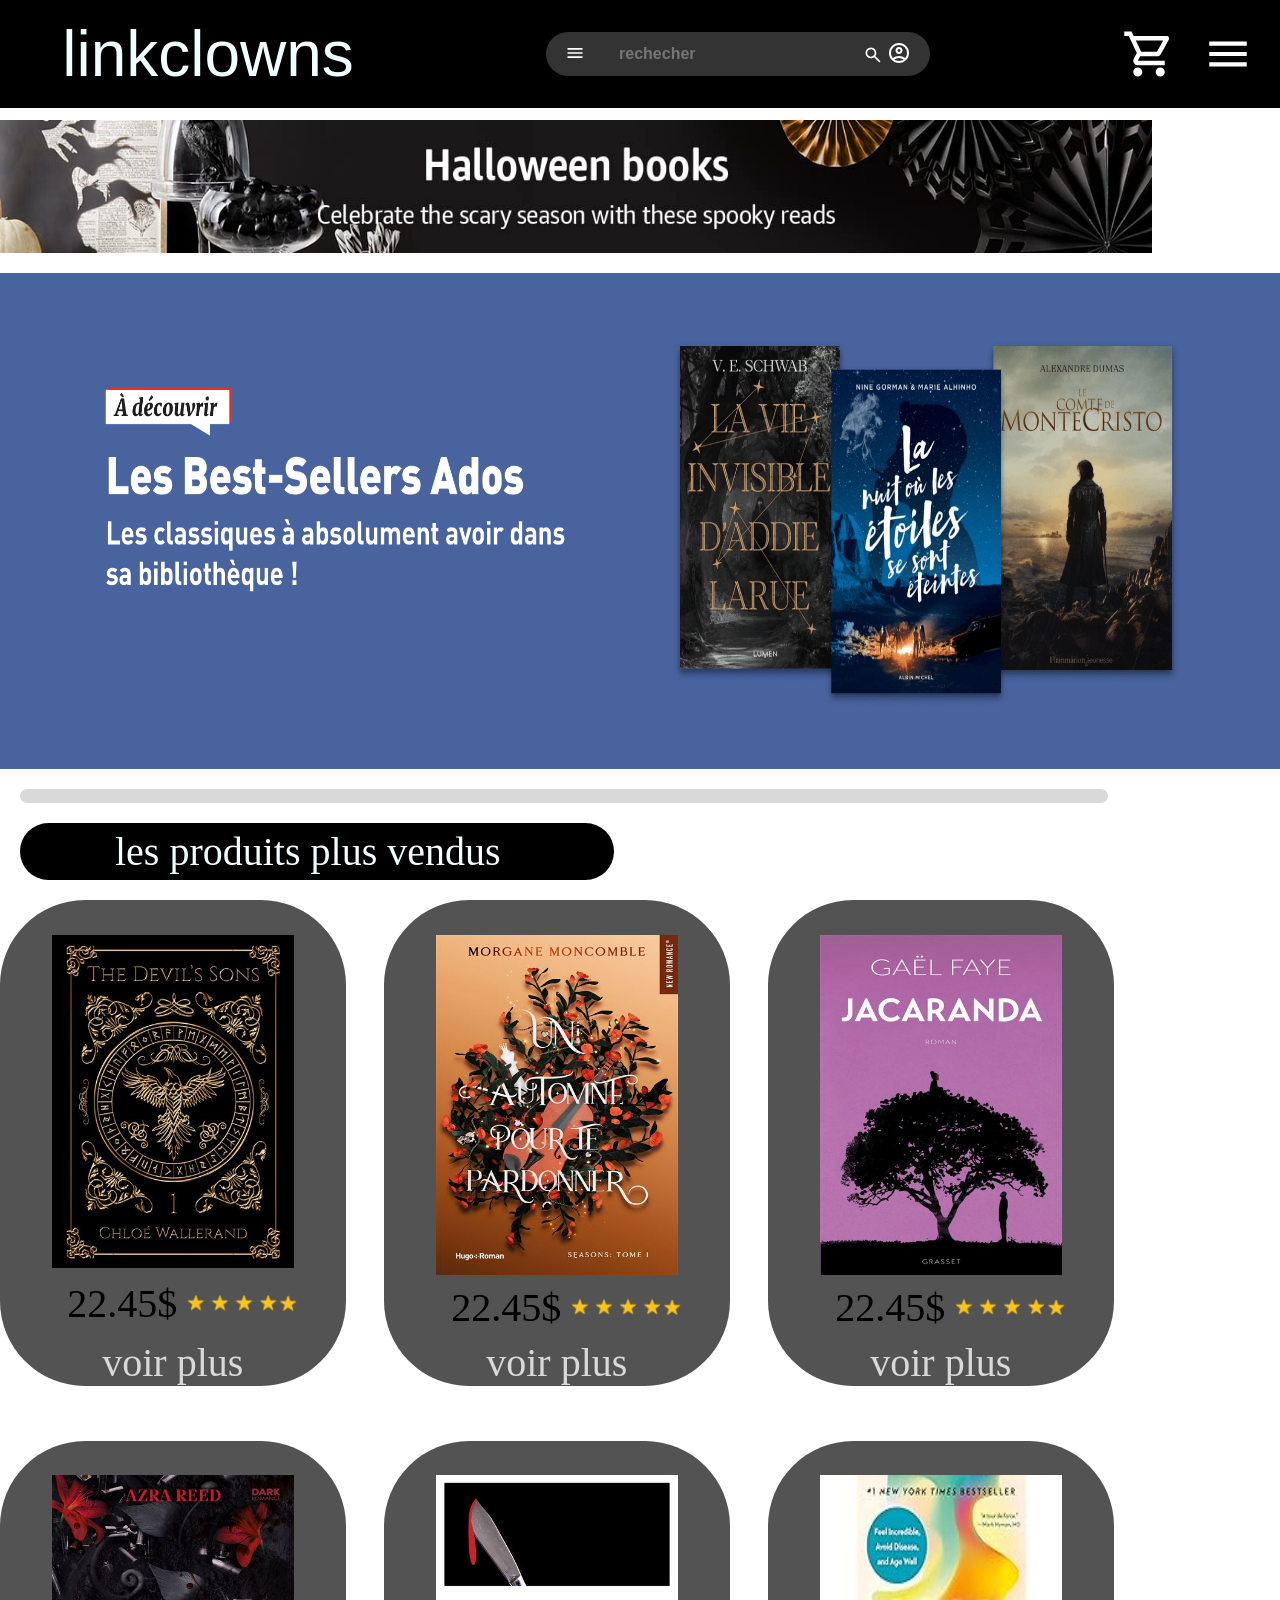
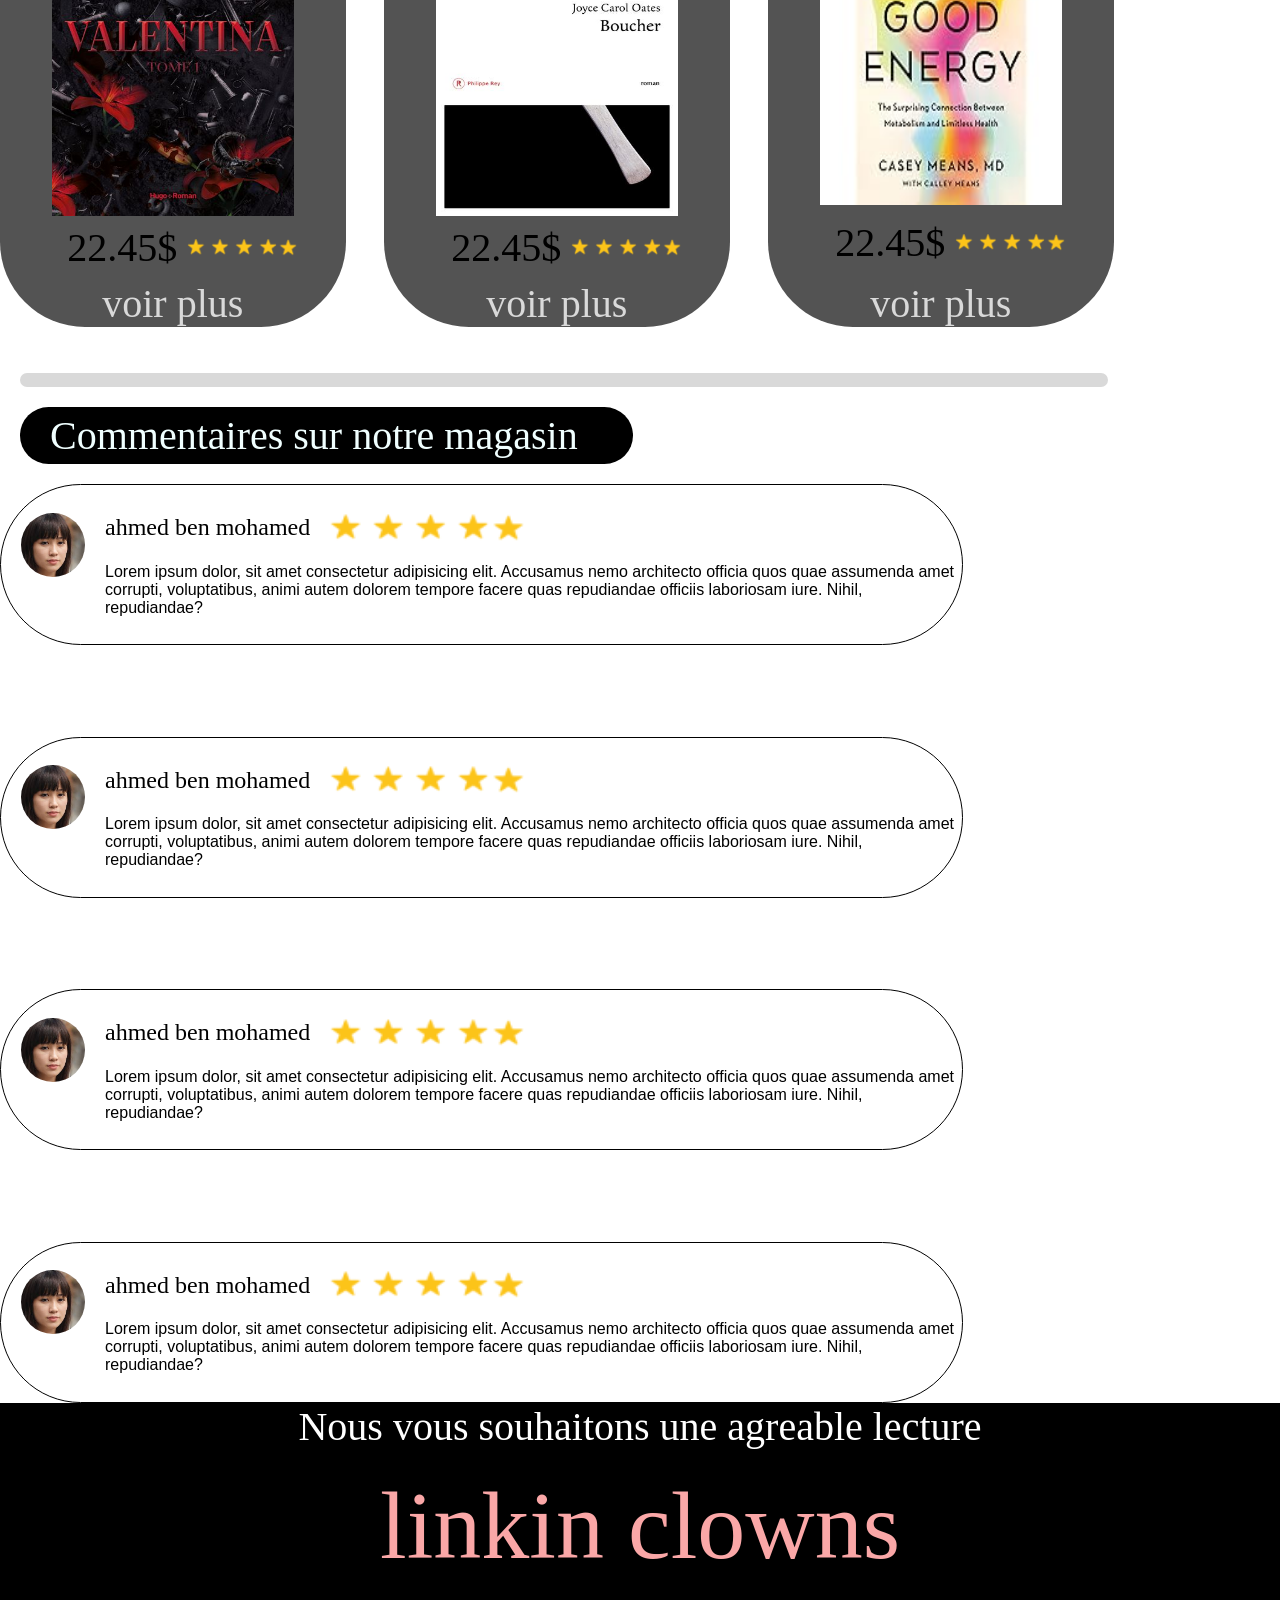
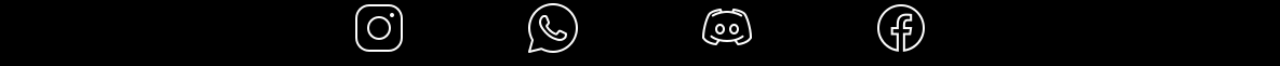
<file: home.html>
<!DOCTYPE html>
<html lang="en">
  <head>
    <meta charset="UTF-8" />
    <meta name="viewport" content="width=device-width, initial-scale=1.0" />
    <title>linkclowns</title>
    <link rel="stylesheet" href="home.css" />
  </head>

  <body>
    <nav>
      <span>linkclowns</span>
      <div class="bar-chercher">
        <button>
        <img src="icons/menu_24dp_FFFFFF_FILL0_wght400_GRAD0_opsz24.svg"
          style="width: 20px"
          alt="" />
        </button>
        <input placeholder="rechecher" type="search" class="test" />
        <button>
          <img
            src="icons/search_24dp_FFFFFF_FILL0_wght400_GRAD0_opsz24 (1).svg"
            style="width: 20px"
            alt="" />
            <img
            src="icons/account_circle_24dp_FFFFFF_FILL0_wght400_GRAD0_opsz24.svg"
            alt=""
          />
        </button>
  
      </div>
      <div class="menu-buy">
        <img
          src="icons/shopping_cart_24dp_FFFFFF_FILL0_wght400_GRAD0_opsz24.svg"
          alt=""
        />
        <ul>
            <li>
                <a href="#"><img class="menu" src="icons/menu_24dp_FFFFFF_FILL0_wght400_GRAD0_opsz24.svg" alt=""></a>
                <ul class="dropdown">
                    <li><a href="list_produits.html">home</a></li>
                    <li><a href="#">listes des livres</a></li>
                    <li><a href="#">contact nous et sur nous</a></li>
                </ul>
            </li>
        </ul>
      
      </div>
    </nav>
    <main>
      <section>
        <div class="image-1-top">
          <img
            src="images/XCM_CUTTLE_1354590_1796407_US_1500x150_2X_en_US.jpg"
            alt=""
          />
        </div>
        <div class="slider-1">
          <img src="images/best-sellers-ados_1224x380.png" alt="" />
        </div>
      </section>
      <section>
        <div class="rectangle"></div>
        <div class="rectangle-interne">
          <span>les produits plus vendus</span>
        </div>
        <div class="les-produits-plus-vendus">
          <div class="book-1">
            <img src="images/book-1.jpg" alt="" />
            <div class="prix">
              <span>22.45$</span>
              <img src="icons/stars.png" alt="" />
            </div>
            <a href="#">voir plus</a>
          </div>
          <div class="book-1">
            <img src="images/book-2.jpg" alt="" />
            <div class="prix">
              <span>22.45$</span>
              <img src="icons/stars.png" alt="" />
            </div>
            <a href="#">voir plus</a>
          </div>
          <div class="book-1">
            <img src="images/book-3.jpg" alt="" />
            <div class="prix">
              <span>22.45$</span>
              <img src="icons/stars.png" alt="" />
            </div>
            <a href="#">voir plus</a>
          </div>
          <div class="book-1">
            <img src="images/book-4.jpg" alt="" />
            <div class="prix">
              <span>22.45$</span>
              <img src="icons/stars.png" alt="" />
            </div>
            <a href="#">voir plus</a>
          </div>
          <div class="book-1">
            <img src="images/book-5.jpg" alt="" />
            <div class="prix">
              <span>22.45$</span>
              <img src="icons/stars.png" alt="" />
            </div>
            <a href="#">voir plus</a>
          </div>
          <div class="book-1">
            <img src="images/book-6.jpg" alt="" />
            <div class="prix">
              <span>22.45$</span>
              <img src="icons/stars.png" alt="" />
            </div>
            <a href="#">voir plus</a>
          </div>
        </div>
      </section>
      <section>
        <div class="rectangle"></div>
        <div class="rectangle-interne-2">
          <span>Commentaires sur notre magasin</span>
        </div>
        <div class="commentaires-sur-notre-magasin">
          <div class="Commentaires-1">
            <img src="images/person-1.jpg" alt="#" />
            <div class="nom-comment-text">
              <div class="nom-comment">
                <span>ahmed ben mohamed</span>
                <img src="icons/stars.png" alt="#" />
              </div>
              <span
                >Lorem ipsum dolor, sit amet consectetur adipisicing elit.
                Accusamus nemo architecto officia quos quae assumenda amet
                corrupti, voluptatibus, animi autem dolorem tempore facere quas
                repudiandae officiis laboriosam iure. Nihil, repudiandae?</span
              >
            </div>
          </div>
          <div class="Commentaires-1">
            <img src="images/person-1.jpg" alt="#" />
            <div class="nom-comment-text">
              <div class="nom-comment">
                <span>ahmed ben mohamed</span>
                <img src="icons/stars.png" alt="#" />
              </div>
              <span
                >Lorem ipsum dolor, sit amet consectetur adipisicing elit.
                Accusamus nemo architecto officia quos quae assumenda amet
                corrupti, voluptatibus, animi autem dolorem tempore facere quas
                repudiandae officiis laboriosam iure. Nihil, repudiandae?</span
              >
            </div>
          </div>
          <div class="Commentaires-1">
            <img src="images/person-1.jpg" alt="#" />
            <div class="nom-comment-text">
              <div class="nom-comment">
                <span>ahmed ben mohamed</span>
                <img src="icons/stars.png" alt="#" />
              </div>
              <span
                >Lorem ipsum dolor, sit amet consectetur adipisicing elit.
                Accusamus nemo architecto officia quos quae assumenda amet
                corrupti, voluptatibus, animi autem dolorem tempore facere quas
                repudiandae officiis laboriosam iure. Nihil, repudiandae?</span
              >
            </div>
          </div>
          <div class="Commentaires-1">
            <img src="images/person-1.jpg" alt="#" />
            <div class="nom-comment-text">
              <div class="nom-comment">
                <span>ahmed ben mohamed</span>
                <img src="icons/stars.png" alt="#" />
              </div>
              <span
                >Lorem ipsum dolor, sit amet consectetur adipisicing elit.
                Accusamus nemo architecto officia quos quae assumenda amet
                corrupti, voluptatibus, animi autem dolorem tempore facere quas
                repudiandae officiis laboriosam iure. Nihil, repudiandae?</span
              >
            </div>
          </div>
        </div>
      </section>
    </main>
    <footer>
      <div class="text-footer">
        <span>Nous vous souhaitons une agreable lecture</span>
      </div>
      <span>linkin clowns</span>
      <div class="icons-footer">
        <a href="#"><img src="icons/icons8-instagram-50.png" alt="" /></a>
        <a href="#"><img src="icons/icons8-whatsapp-50.png" alt="" /></a>
        <a href="#"><img src="icons/icons8-discord-50.png" alt="" /></a>
        <a href="#"><img src="icons/icons8-facebook-50.png" alt="" /></a>
      </div>
    </footer>
  </body>
</html>
</file>
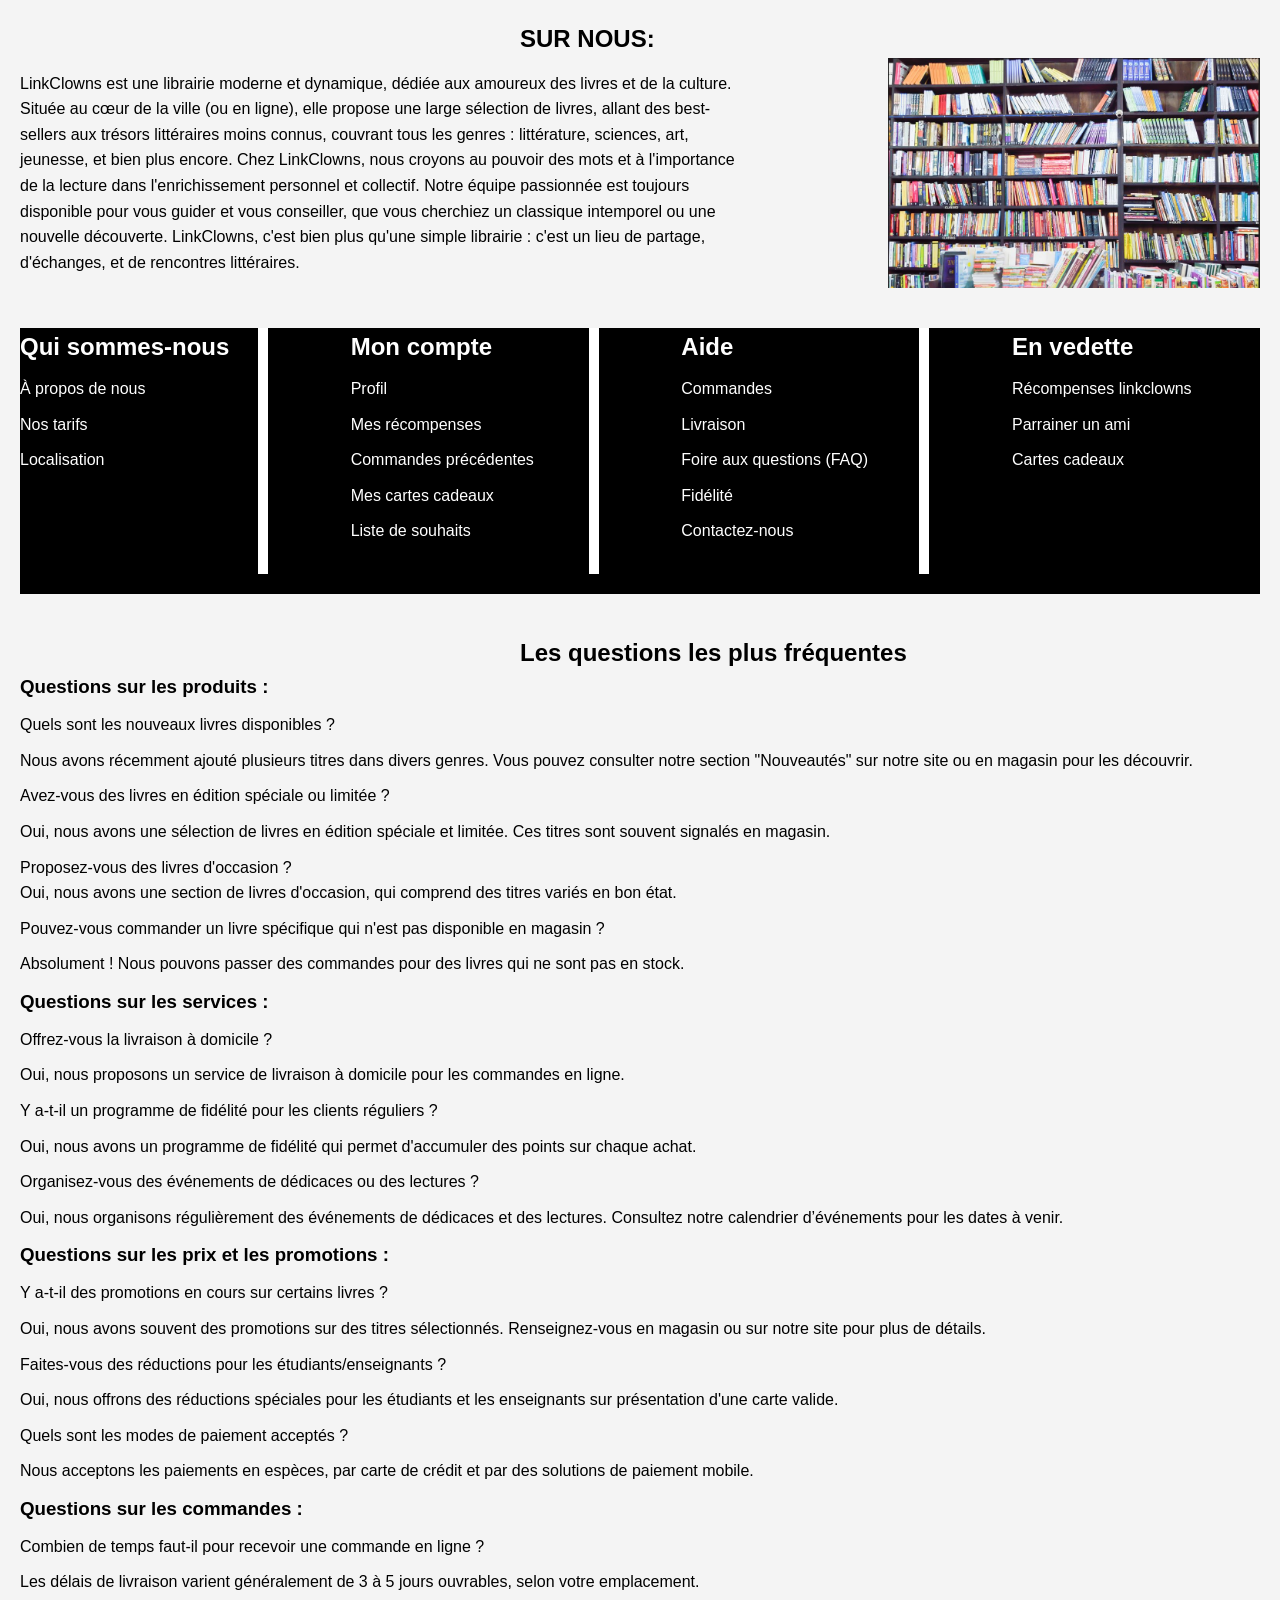
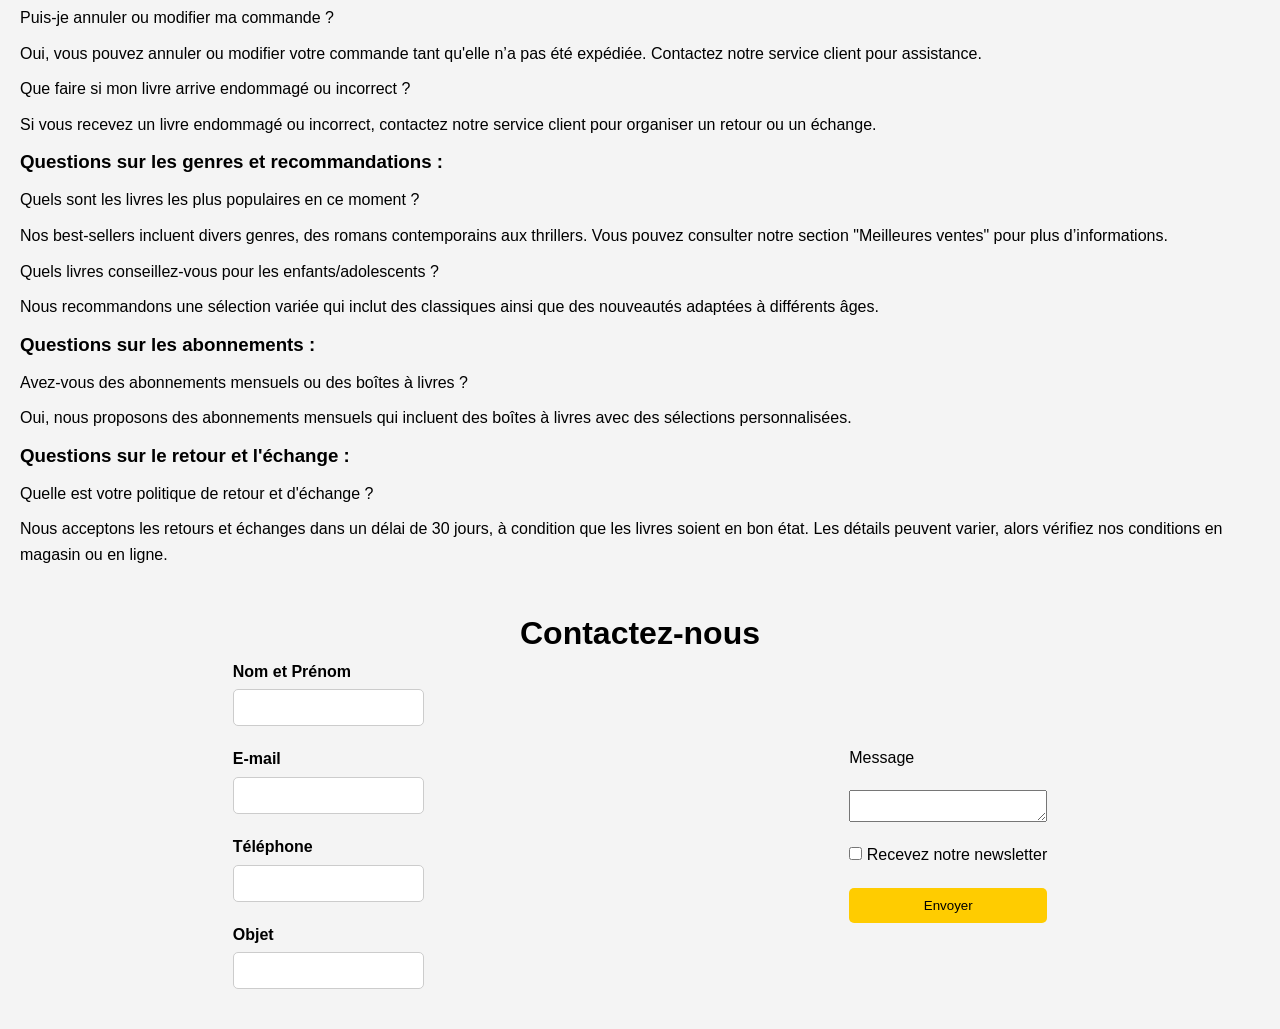
<file: infos.html>
<!DOCTYPE html>
<html lang="fr">
<head>
    <meta charset="UTF-8">
    <meta name="viewport" content="width=device-width, initial-scale=1.0">
    <title>LinkClowns - Librairie</title>
    <link rel="stylesheet" href="css/styles.css">
</head>
<body>
    <!-- Header Section -->
    <section id="about-us">
        <h1>SUR NOUS:</h1>
        <div class="about-content">
            <p>
                LinkClowns est une librairie moderne et dynamique, dédiée aux amoureux des livres et de la culture.
                Située au cœur de la ville (ou en ligne), elle propose une large sélection de livres, allant des best-sellers
                aux trésors littéraires moins connus, couvrant tous les genres : littérature, sciences, art, jeunesse, et bien
                plus encore. Chez LinkClowns, nous croyons au pouvoir des mots et à l'importance de la lecture dans
                l'enrichissement personnel et collectif. Notre équipe passionnée est toujours disponible pour vous guider et
                vous conseiller, que vous cherchiez un classique intemporel ou une nouvelle découverte. LinkClowns, c'est
                bien plus qu'une simple librairie : c'est un lieu de partage, d'échanges, et de rencontres littéraires.
            </p>
            <img src="assets/book-store.jpg" alt="Library Image">
        </div>
    </section>
    <div class="container">
        <div class="column1">
            <h2>Qui sommes-nous</h2>
            <ul>
                <li><a href="#">À propos de nous</a></li>
                <li><a href="#">Nos tarifs</a></li>
                <li><a href="#">Localisation</a></li>
            </ul>
        </div>
        <div class="column2">
            <h2>Mon compte</h2>
            <ul>
                <li><a href="#">Profil</a></li>
                <li><a href="#">Mes récompenses</a></li>
                <li><a href="#">Commandes précédentes</a></li>
                <li><a href="#">Mes cartes cadeaux</a></li>
                <li><a href="#">Liste de souhaits</a></li>
            </ul>
        </div>
        <div class="column3">
            <h2>Aide</h2>
            <ul>
                <li><a href="#">Commandes</a></li>
                <li><a href="#">Livraison</a></li>
                <li><a href="#">Foire aux questions (FAQ)</a></li>
                <li><a href="#">Fidélité</a></li>
                <li><a href="#">Contactez-nous</a></li>
            </ul>
        </div>
        <div class="column4">
            <h2>En vedette</h2>
            <ul>
                <li><a href="#">Récompenses linkclowns</a></li>
                <li><a href="#">Parrainer un ami</a></li>
                <li><a href="#">Cartes cadeaux</a></li>
            </ul>
        </div>
    </div>

    <section id="faq">
        <h1>Les questions les plus fréquentes</h1>
        <ul>
            <li> <h3>Questions sur les produits :</h3></li>
            <ul>
                <li>Quels sont les nouveaux livres disponibles ? </li>
                <li>Nous avons récemment ajouté plusieurs titres dans divers genres.
                     Vous pouvez consulter notre section "Nouveautés"
                     sur notre site ou en magasin pour les découvrir.</li>
                    <li>Avez-vous des livres en édition spéciale ou limitée ? </li>
                    <li>Oui, nous avons une sélection de livres en édition spéciale et limitée. 
                        Ces titres sont souvent signalés en magasin.</li>
                    </li>Proposez-vous des livres d'occasion ?</li>
                    <li>Oui, nous avons une section de livres d'occasion, 
                        qui comprend des titres variés en bon état.</li>
                <li>Pouvez-vous commander un livre spécifique qui n'est pas disponible en magasin ?</li>
                <li>Absolument ! Nous pouvons passer des commandes pour des livres qui ne sont pas en stock.</li>
            </ul>
            <li> <h3> Questions sur les services :</h3></li>
            <ul>
                <li>Offrez-vous la livraison à domicile ? </li>
                <li> Oui, nous proposons un service de livraison à domicile pour les commandes en ligne.</li>
                <li>Y a-t-il un programme de fidélité pour les clients réguliers ?</li>
                <li>Oui, nous avons un programme de fidélité qui permet d'accumuler des points sur chaque achat.</li>
                <li>Organisez-vous des événements de dédicaces ou des lectures ?</li>
                <li>Oui, nous organisons régulièrement des événements de dédicaces et des lectures. 
                    Consultez notre calendrier d’événements pour les dates à venir.</li>
            
            </ul>
            <li><h3>Questions sur les prix et les promotions :</h3> </li>
            <ul>
                <li>Y a-t-il des promotions en cours sur certains livres ?</li>
                <li>Oui, nous avons souvent des promotions sur des titres sélectionnés. 
                    Renseignez-vous en magasin ou sur notre site pour plus de détails.</li>
                <li>Faites-vous des réductions pour les étudiants/enseignants ?</li>
                <li>Oui, nous offrons des réductions spéciales pour les étudiants et les enseignants
                     sur présentation d'une carte valide.</li>
                <li>Quels sont les modes de paiement acceptés ?</li>
                <li>Nous acceptons les paiements en espèces, 
                    par carte de crédit et par des solutions de paiement mobile.</li>
            </ul>
            <li> <h3>Questions sur les commandes :  </h3> <li>
            <ul>
                <li>Combien de temps faut-il pour recevoir une commande en ligne ?</li>
                <li> Les délais de livraison varient généralement de 3 à 5 jours ouvrables, 
                    selon votre emplacement.</li>
                <li>Puis-je annuler ou modifier ma commande ?</li>
                <li>Oui, vous pouvez annuler ou modifier votre commande tant qu'elle n’a pas été expédiée.
                     Contactez notre service client pour assistance.</li>
                <li>Que faire si mon livre arrive endommagé ou incorrect ?</li>
                <li> Si vous recevez un livre endommagé ou incorrect, 
                    contactez notre service client pour organiser un retour ou un échange.</li>
            </ul>
            <li> <h3>Questions sur les genres et recommandations :</h3></li>
            <ul>
                <li>Quels sont les livres les plus populaires en ce moment ?</li>
                <li>Nos best-sellers incluent divers genres, des romans contemporains aux thrillers.
                     Vous pouvez consulter notre section "Meilleures ventes" pour plus d’informations.</li>
                <li>Quels livres conseillez-vous pour les enfants/adolescents ?</li>
                <li>Nous recommandons une sélection variée 
                    qui inclut des classiques ainsi que des nouveautés adaptées à différents âges.</li>
            </ul>
            <li> <h3> Questions sur les abonnements :</h3></li>
            <ul>
                <li>Avez-vous des abonnements mensuels ou des boîtes à livres ?</li>
                <li>Oui, nous proposons des abonnements mensuels qui incluent des boîtes à livres
                     avec des sélections personnalisées.</li>
            </ul>
            <li> <h3>Questions sur le retour et l'échange :</h3></li>
            <ul>
                <li>Quelle est votre politique de retour et d'échange ?</li>
                <li>Nous acceptons les retours et échanges dans un délai de 30 jours, 
                    à condition que les livres soient en bon état. 
                    Les détails peuvent varier, alors vérifiez nos conditions en magasin ou en ligne.</li>
            </ul>
        </ul>
    </section>
    <h1 >Contactez-nous</h1>
    <section id="contact">
        
        <div class="action"><form action="#" method="post">
            <label for="name">Nom et Prénom</label>
            <input type="text" id="name" name="name">

            <label for="email">E-mail</label>
            <input type="email" id="email" name="email">

            <label for="phone">Téléphone</label>
            <input type="tel" id="phone" name="phone">

            <label for="subject">Objet</label>
            <input type="text" id="subject" name="subject">
        </div>
        
<div class="message"> 
    <label for="message">Message</label>
    <textarea id="message" name="message"></textarea>

    <label for="newsletter">
        <input type="checkbox" id="newsletter" name="newsletter">
        Recevez notre newsletter
    </label>

    <button type="submit">Envoyer</button>
</div>
          
        </form>
    </section>
</body>
</html>
</file>
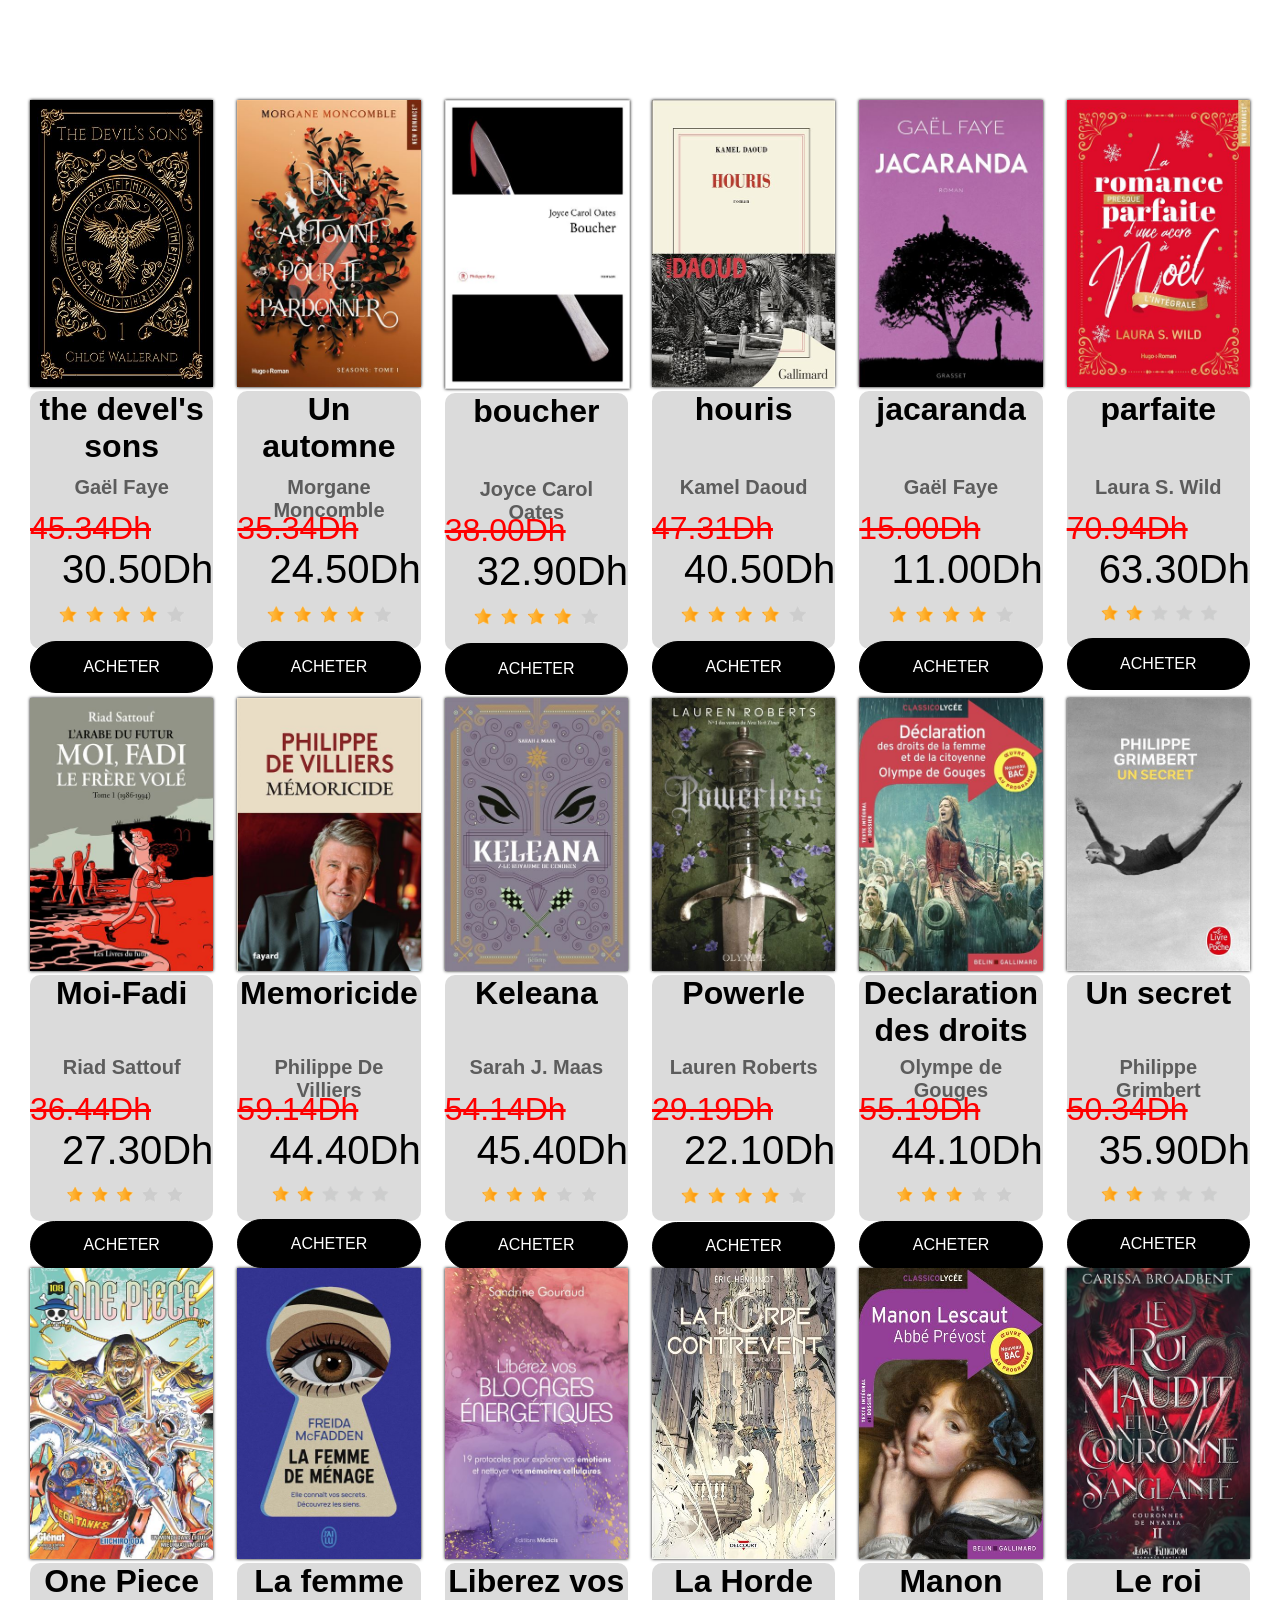
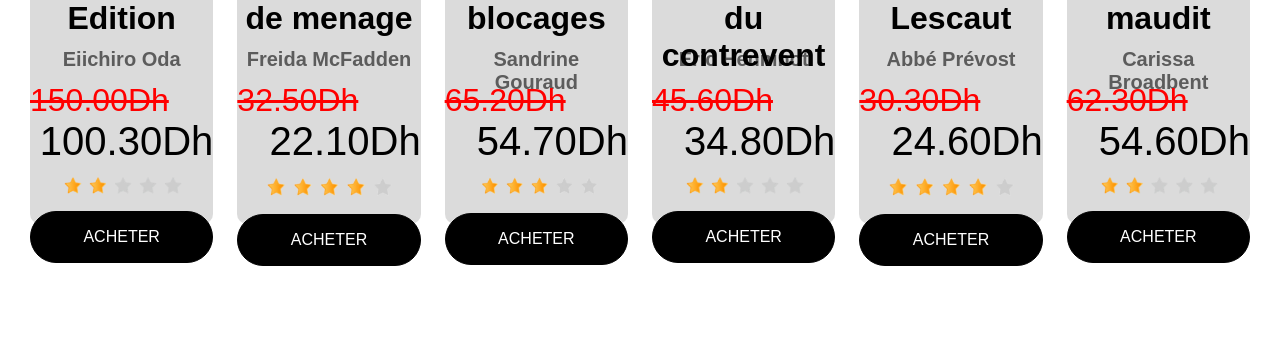
<file: list_produits.html>
<!DOCTYPE html>
<html lang="en">
<head>
    <meta charset="UTF-8">
    <meta name="viewport" content="width=device-width, initial-scale=1.0">
    <title>list des produit</title>
    <link rel="stylesheet" href="/assets/css/list_produits.css">
    <!-- <link rel="stylesheet" href="home.css"> -->
</head>
<body>


    <div class="background">
        <section class="first-suction">
            <div class="the-devel img"> 
                <a href="http://www.google.com"><img class="img-size"  src="assets/images/the-devil's-sons.jpg" alt="the devel sons"></a>
                <div class="d-book">
                    <h1 class="name">the devel's sons</h1>
                    <h3>Gaël Faye</h3>
                    <p class="p-old">45.34Dh</p>
                    <p class="p-new">30.50Dh</p>
                    <img class="etoil" src="assets/images/4n.png" alt="">
                    <button class="button-acheter" type="submit"><a class="ACHETER" href="page-de-paiement.html">ACHETER</a></button>
                </div>
            </div>
            <div class="automne img">
                <a href=""><img class="img-size"  src="assets/images/automne.jpg" alt=""></a>
                <div class="d-book">
                    <h1 class="name">Un automne</h1>
                <h3>Morgane Moncomble</h3>
                    <p class="p-old">35.34Dh</p>
                    <p class="p-new">24.50Dh</p>
                    <img class="etoil" src="assets/images/4n.png" alt="">
                    <button class="button-acheter" type="submit"><a class="ACHETER" href="page-de-paiement.html">ACHETER</a></button>
                </div>
            </div>
            <div class="boucher img">
                <a href=""><img class="img-size boucher-img"  src="assets/images/boucher.jpg" alt=""></a>
                <div class="d-book">
                    <h1 class="name">boucher</h1>
                    <h3>Joyce Carol Oates</h3>
                    <p class="p-old">38.00Dh</p>
                    <p class="p-new">32.90Dh</p>
                    <img class="etoil" src="assets/images/4n.png" alt="">
                    <button class="button-acheter" type="submit"><a class="ACHETER" href="page-de-paiement.html">ACHETER</a></button>
                </div>
            </div>
            <div class="houris img">
                <a href=""><img class="img-size"  src="assets/images/houris.jpg" alt=""></a>
                <div class="d-book">
                    <h1 class="name">houris</h1>
                    <h3 >Kamel Daoud</h3>
                    <p class="p-old">47.31Dh</p>
                    <p class="p-new">40.50Dh</p>
                    <img class="etoil" src="assets/images/4n.png" alt="">
                    <button class="button-acheter" type="submit"><a class="ACHETER" href="page-de-paiement.html">ACHETER</a></button>
                </div>
            </div>
            <div class="jacaranda img">
                <a href=""><img class="img-size"  src="assets/images/jacaranda.jpg" alt=""></a>
                <div class="d-book">
                    <h1 class="name">jacaranda</h1>
                    <h3 >Gaël Faye</h3>
                    <p class="p-old">15.00Dh</p>
                    <p class="p-new">11.00Dh</p>
                    <img class="etoil" src="assets/images/4n.png" alt="">
                    <button class="button-acheter" type="submit"><a class="ACHETER" href="page-de-paiement.html">ACHETER</a></button>
                </div>
            </div>
            <div class="parfaite img">
                <a href=""><img class="img-size"  src="assets/images/parfaite.jpg" alt=""></a>
                <div class="d-book">
                    <h1 class="name">parfaite</h1>
                    <h3 >Laura S. Wild</h3>
                    <p class="p-old">70.94Dh</p>
                    <p class="p-new">63.30Dh</p>
                    <img class="etoil" src="assets/images/2n.png" alt="">
                    <button class="button-acheter" type="submit"><a class="ACHETER" href="page-de-paiement.html">ACHETER</a></button>
                </div>
            </div>
            <div class="Moi-Fadi img">
                <a href=""><img class="img-size" src="assets/images/Moi-Fadi.jpg" alt=""></a>
                <div class="d-book">
                    <h1 class="name">Moi-Fadi</h1>
                    <h3 >Riad Sattouf</h3>
                    <p class="p-old">36.44Dh</p>
                    <p class="p-new">27.30Dh</p>
                    <img class="etoil" src="assets/images/3n.png" alt="">
                    <button class="button-acheter" type="submit"><a class="ACHETER" href="page-de-paiement.html">ACHETER</a></button>
                </div>
            </div>
            <div class="Memoricide img">
                <a href=""><img class="img-size" src="assets/images/Memoricide.jpg" alt=""></a>
                <div class="d-book">
                    <h1 class="name">Memoricide</h1>
                    <h3 >Philippe De Villiers</h3>
                    <p class="p-old">59.14Dh</p>
                    <p class="p-new">44.40Dh</p>
                    <img class="etoil" src="assets/images/2n.png" alt="">
                    <button class="button-acheter" type="submit"><a class="ACHETER" href="page-de-paiement.html">ACHETER</a></button>
                </div>
            </div>
            <div class="Keleana img">
                <a href=""><img class="img-size" src="assets/images/Keleana-Keleana-tome.jpg" alt=""></a>
                <div class="d-book">
                    <h1 class="name">Keleana</h1>
                    <h3 >Sarah J. Maas</h3>
                    <p class="p-old">54.14Dh</p>
                    <p class="p-new">45.40Dh</p>
                    <img class="etoil" src="assets/images/3n.png" alt="">
                    <button class="button-acheter" type="submit"><a class="ACHETER" href="page-de-paiement.html">ACHETER</a></button>
                </div>
            </div>
            <div class="Powerle img">
                <a href=""><img class="img-size" src="assets/images/Powerle.jpg" alt=""></a>
                <div class="d-book">
                    <h1 class="name">Powerle</h1>
                    <h3 >Lauren Roberts</h3>
                    <p class="p-old">29.19Dh</p>
                    <p class="p-new">22.10Dh</p>
                    <img class="etoil" src="assets/images/4n.png" alt="">
                    <button class="button-acheter" type="submit"><a class="ACHETER" href="page-de-paiement.html">ACHETER</a></button>
                </div>
            </div>
            <div class="Declaration des droits img">
                <a href=""><img class="img-size" src="assets/images/Declaration-des-droits-de-la-femme-et-de-la-citoyenne.jpg" alt=""></a>
                <div class="d-book">
                    <h1 class="name">Declaration des droits</h1>
                    <h3 >Olympe de Gouges</h3>
                    <p class="p-old">55.19Dh</p>
                    <p class="p-new">44.10Dh</p>
                    <img class="etoil" src="assets/images/3n.png" alt="">
                    <button class="button-acheter" type="submit"><a class="ACHETER" href="page-de-paiement.html">ACHETER</a></button>
                </div>
            </div>
            <div class="Un-secret img">
                <a href=""><img class="img-size" src="assets/images/Un-secret.jpg" alt=""></a>
                <div class="d-book">
                    <h1 class="name">Un secret</h1>
                    <h3 >Philippe Grimbert</h3>
                    <p class="p-old">50.34Dh</p>
                    <p class="p-new">35.90Dh</p>
                    <img class="etoil" src="assets/images/2n.png" alt="">
                    <button class="button-acheter" type="submit"><a class="ACHETER" href="page-de-paiement.html">ACHETER</a></button>
                </div>
            </div>
            <div class="One-Piece-Edition img">
                <a href=""><img class="img-size" src="assets/images/One-Piece-Edition-originale-Tome.jpg" alt=""></a>
                <div class="d-book">
                    <h1 class="name">One Piece Edition</h1>
                    <h3 >Eiichiro Oda</h3>
                    <p class="p-old">150.00Dh</p>
                    <p class="p-new">100.30Dh</p>
                    <img class="etoil" src="assets/images/2n.png" alt="">
                    <button class="button-acheter" type="submit"><a class="ACHETER" href="page-de-paiement.html">ACHETER</a></button>
                </div>
            </div>
            <div class="La femme de menage img">
                <a href=""><img class="img-size" src="assets/images/La-femme-de-menage.jpg" alt=""></a>
                <div class="d-book">
                    <h1 class="name">La femme de menage</h1>
                    <h3 >Freida McFadden</h3>
                    <p class="p-old">32.50Dh</p>
                    <p class="p-new">22.10Dh</p>
                    <img class="etoil" src="assets/images/4n.png" alt="">
                    <button class="button-acheter" type="submit"><a class="ACHETER" href="page-de-paiement.html">ACHETER</a></button>
                </div>
            </div>
            <div class="Liberez vos blocages img">
                <a href=""><img class="img-size" src="assets/images/Liberez-vos-blocages-energetiques-19-protocoles-pour-explorer-vos-emotions-et-nettoyer-vos-memoires-cellulaires.jpg" alt=""></a>
                <div class="d-book">
                    <h1 class="name">Liberez vos blocages</h1>
                    <h3 >Sandrine Gouraud</h3>
                    <p class="p-old">65.20Dh</p>
                    <p class="p-new">54.70Dh</p>
                    <img class="etoil" src="assets/images/3n.png" alt="">
                    <button class="button-acheter" type="submit"><a class="ACHETER" href="page-de-paiement.html">ACHETER</a></button>
                </div>
            </div>
            <div class="La Horde du contrevent img">
                <a href=""><img class="img-size" src="assets/images/La-Horde-du-contrevent.jpg" alt=""></a>
                <div class="d-book">
                    <h1 class="name">La Horde du contrevent</h1>
                    <h3 >Eric Henninot</h3>
                    <p class="p-old">45.60Dh</p>
                    <p class="p-new">34.80Dh</p>
                    <img class="etoil" src="assets/images/2n.png" alt="">
                    <button class="button-acheter" type="submit"><a class="ACHETER" href="page-de-paiement.html">ACHETER</a></button>
                </div>
            </div>
            <div class="Manon Lescaut img">
                <a href=""><img class="img-size" src="assets/images/Manon-Lescaut.jpg" alt=""></a>
                <div class="d-book">
                    <h1 class="name">Manon Lescaut</h1>
                    <h3 >Abbé Prévost</h3>
                    <p class="p-old">30.30Dh</p>
                    <p class="p-new">24.60Dh</p>
                    <img class="etoil" src="assets/images/4n.png" alt="">
                    <button class="button-acheter" type="submit"><a class="ACHETER" href="page-de-paiement.html">ACHETER</a></button>
                </div>
            </div>
            <div class="Le roi maudit img">
                <a href=""><img class="img-size" src="assets/images/Le-roi-maudit-et-la-couronne-sanglante-Edition-Relie.jpg" alt=""></a>
                <div class="d-book">
                    <h1 class="name">Le roi maudit</h1>
                    <h3 >Carissa Broadbent</h3>
                    <p class="p-old">62.30Dh</p>
                    <p class="p-new">54.60Dh</p>
                    <img class="etoil" src="assets/images/2n.png" alt="">
                    <button class="button-acheter" type="submit"><a class="ACHETER" href="page-de-paiement.html">ACHETER</a></button>
                </div>
            </div>
        </section>
        
    </div>
</body>
</html>
</file>
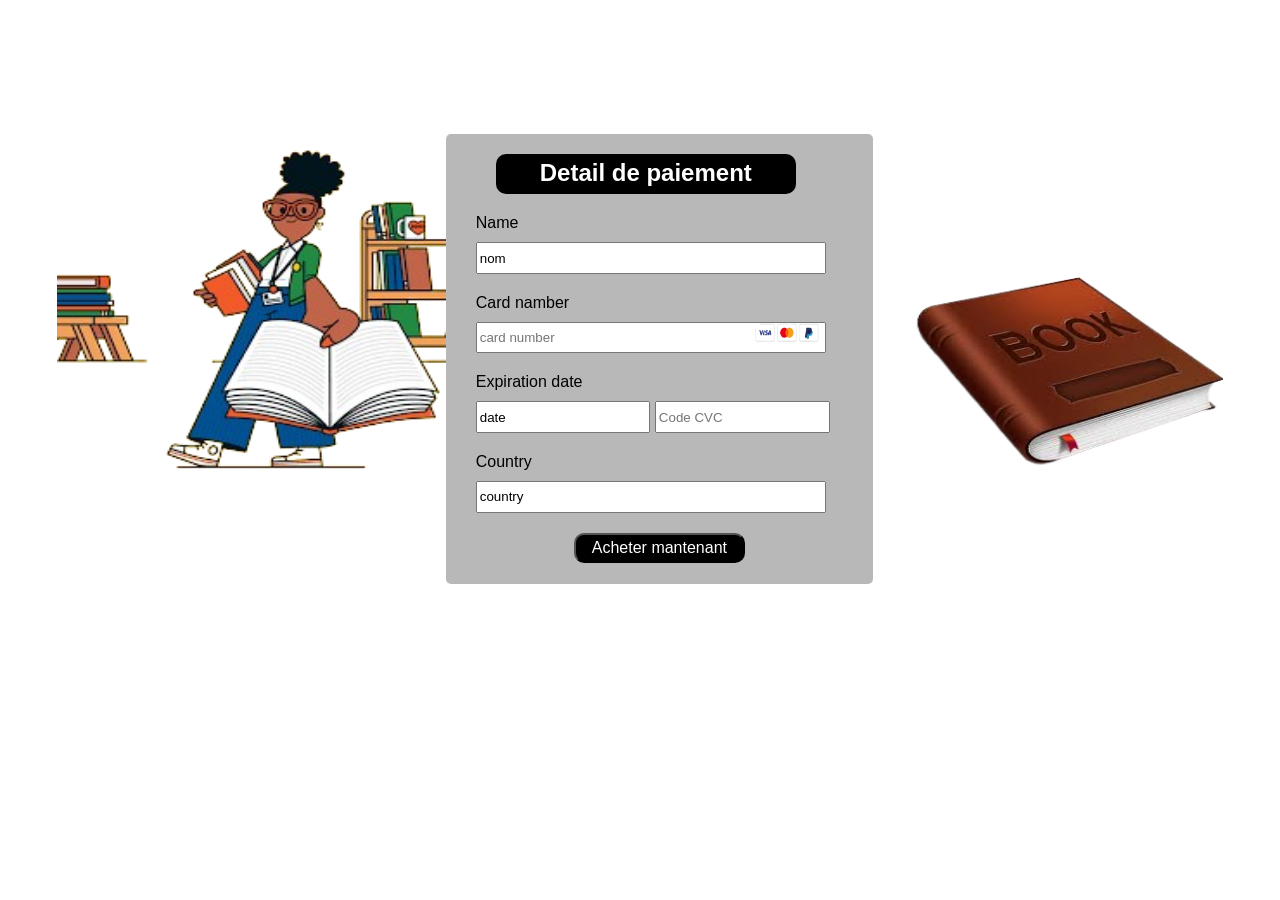
<file: page-de-paiement.html>
<!DOCTYPE html>
<html lang="en">
<head>
    <meta charset="UTF-8">
    <meta name="viewport" content="width=device-width, initial-scale=1.0">
    <title>page de paiement</title>
    <link rel="stylesheet" href="assets/css/page-de-payment.css">

</head>
<body>
    <section class="grid">
        <div img>
            <img class="img-car" src="assets/images/BOOK2-removebg-preview (1).png" alt="">
        </div>
        <div class="detail-de-paiement" method="get" >
            <form action="#" method="get">
                <div class="bar-detail"><h1>Detail de paiement</h1></div>
                <label for="name">Name</label>
                <input id="name" type="text" value="nom" placeholder="name:ex(ismail baoud)">
                <label for="card-n">Card namber</label>
                <img class="cards" src="assets/images/cards.png" alt="">
                <input id="card-n" type="number" value="card" placeholder="card number">
                <label class="date-l" for="date">Expiration date</label>
                <input  class="date" type="text" value="date" placeholder="MM/YY">
                <input  class="date cvc" type="number" value="cvc" placeholder="Code CVC">
                <label for="country">Country</label>
                <input type="text" placeholder="morocco" value="country">
                <button class="button-acheter" type="submit">Acheter mantenant</button>
            </form>
        </div>
        <div class="book">
            <img class="img-book" src="assets/images/book.png" alt="">
        </div>
    </section>
</body>
</html>
</file>
<file: home.css>
/* * {
  
    border: solid 1px red;
} */

body {
  /* width: 100%; */
  display: grid;
  grid-template-rows: 100px;
  /* height: 3448px; */
  margin: 0;
}

nav {
  width: 100%;
  height: 108px;
  background-color: black;
  display: flex;
  justify-content: space-between;
  align-items: center;
}

nav>span {
  color: azure;
  font-family: Arial, Helvetica, sans-serif;
  font-size: 64px;
  font-weight: 500;
  margin-left: 4.86%;
}

/* .icons-navbar {
  width: 150px;
  width: 10px;
  display: flex;
  justify-content: space-between;
  background-color: none;
} */

.bar-chercher {
  display: flex;
  justify-content: space-around;
  align-items: center;
  background-color: rgb(51, 51, 51);
  border-radius: 28px;
  width:30%;
  height: 40%;
  border: none;

}
.bar-chercher > button{
  width: auto;
  height:65%;
  border: none;
}

/* .bar-chercher>img {
  width: 45px;
  height: 45px;
} */

.menu-buy {

  height: 50%;
  display: flex;
}

.test {
  background-color: transparent !important;
  font-size: 16px;
  font-weight: 600;
  outline: none;
  border: none;
  color: rgb(255, 255, 255);
}

button {
  background: transparent !important;
}

.image-1-top >img {
  width: 90%;
  height: 133px;
  display: flex;
  justify-self: center;
  margin-top: 20px;
}

.slider-1>img {
  width: 100%;
  height: 496px;
  display: flex;
  justify-self: center;
  margin-top: 20px;
}

.rectangle {
  width: 85%;
  height: 14px;
  background-color: #d9d9d9;
  border-radius: 360px;
  justify-self: center;
  margin: 20px;
}

.rectangle-interne {
  display: flex;
  width: 594px;
  height: 57px;
  justify-self: center;
  align-items: center;
  background-color: black;
  color: azure;
  font-size: 40px;
  border-radius: 360px;
  margin: 20px;
}

.rectangle-interne>span {
  margin-left: 95px;
}

.les-produits-plus-vendus {
  width: 90%;
  height: 1053px;
  display: grid;
  grid-template-columns: repeat(3, 1fr);
  grid-template-rows: repeat(2, 1fr);
  justify-self: center;
}

.book-1 {
  display: flex;
  /* justify-items: center; */
  justify-content: center;
  align-items: center;
  /* gap: 30px; */
  flex-direction: column;
  width: 90%;
  height: 90%;
  background-color: #535353;
  border-radius: 85px;
  font-size: 40px;
  font-family: Chathura;
  font-weight: 300;
}

.book-1>img {
  width: 70%;
  height: 70%;
  margin-top: 10%;
}

.prix {
  width: 211px;
  height: 78px;
  display: flex;
  flex-direction: row;
  align-items: center;
  gap: 10px;
}

.prix>img {
  width: 115px;
  height: 19px;
}

.book-1>a {
  text-decoration: none;
  color: #d9d9d9;
}

.rectangle-interne-2 {
  display: flex;
  width: 613px;
  height: 57px;
  justify-self: center;
  align-items: center;
  background-color: black;
  color: azure;
  font-size: 40px;
  border-radius: 360px;
  margin: 20px;
}

.rectangle-interne-2>span {
  margin-left: 30px;
}

.commentaires-sur-notre-magasin {
  width: 961px;
  height: 919px;
  display: flex;
  justify-self: center;
  flex-direction: column;
  justify-content: space-between;
  align-content: space-between;
}

.Commentaires-1 {
  width: 961px;
  height: 159px;
  border: solid 1px black;
  border-radius: 360px;
  display: flex;
  justify-items: center;
  align-items: center;


}

.Commentaires-1>span {
  /* align-self: center; */
}

.Commentaires-1>img {
  width: 64px;
  height: 64px;
  border-radius: 100%;
  display: flex;
  margin: 20px;
  /* align-self: center; */
  justify-self: flex-start;
  margin-bottom: 60px;
}

.nom-comment {
  margin-bottom: 20px;
  display: flex;
  align-items: center;
  gap: 20px;
  font-size: 24px;
}

.nom-comment>img {
  width: 194px;
  height: 30px;
}

.nom-comment-text>span {
  font-size: 16px;
  font-family: Arial, Helvetica, sans-serif;

}

footer {
  background-color: black;
  display: flex;
  justify-content: center;
  align-items: center;
  flex-direction: column;
  color: white;
  gap: 20px;
}

.text-footer {
  font-size: 40px;
  font-family: Baskervville SC;
}

footer>span {
  font-size: 96px;
  font-family: Chathura;
  color: #FAA7A7;
}

.icons-footer {
  width: 577px;
  height: 65px;
  display: flex;
  justify-content: space-between;
}
.menu{
  width: 100px;
  height: 50px;
  gap: 20px;
}
.icons-footer>a>img {
  width: 54px;
  height: 54px;
}
ul{
  list-style: none;
  /* background-color: rgba(0, 0, 0, 0.251); */
  display: inline;
  /* padding: 30px 0px 0px 0px; */
  margin: 0;
  padding: 0;
}
ul li {
  display: inline-block;
  position: relative;
}
ul li a {
  display: block;
  /* padding: 20px 25px; */
  color: #000000;
  text-decoration: none;
  text-align: center;
  font-size: 20px;
  /* margin-bottom: 10px; */
  border: 2px solid #000;
}
ul li ul.dropdown li{
  display: block;
}
ul li ul.dropdown{
  width: 100%;
  background-color: rgba(0, 0, 0, 0.265);
  position: absolute;
  z-index: 999;
  display: none;
}
ul li a:hover{
  background: rgb(187, 38, 38);
  color: black;


}
ul li:hover ul.dropdown {
  display: block;
}
section{
  width: 100%;
}
</file>
<file: css/styles.css>
* {
    margin: 0;
    padding: 0;
    box-sizing: border-box;
}

body {
    font-family: Arial, sans-serif;
    line-height: 1.6;
    padding: 20px;
    background-color: #f4f4f4;
}

h1 {
    color:#000;
    margin-left: 500px;

}
h2{
    color:#ffff; 
}
h3{
    color: #000;
    font-family: Arial, sans-serif;
}

#about-us {
    margin-bottom: 40px;
}

.about-content {
    display: flex;
    justify-content: space-between;
    align-items: center;
}

.about-content p {
    width: 60%;
    padding-right: 20px;
}

.about-content img {
    width: 30%;
    height: auto;
    object-fit: cover;
}

.container {
    display: flex;
    justify-content: space-between;
    padding-bottom: 20px;
    font-family: Arial, sans-serif;
    background-color: #000;
    color: #fff;
    margin: 0;
    padding: 20;
}

.column1 {
    width: 20%;
   border-right:solid 10px;
 padding-bottom: 20px;
}
.column2 {
    width: 20%;
gap:20px;
border-right:solid 10px;
 padding-bottom: 20px;
}
.column3 {
    width: 20%;
gap:20px;
border-right:solid 10px;
 padding-bottom: 20px;
}
.column4 {
    width: 20%;
gap:20px;
 padding-bottom: 20px;
}

h2 {
    font-size: 1.5em;
    margin-bottom: 10px;
}

ul {
    list-style-type: none;
    padding: 0;
}

li {
    margin-bottom: 10px;
}

a {
    text-decoration: none;
    color: #fff;
}

a:hover {
    text-decoration: underline;
}

#faq {
    margin: 40px 0;
}

#contact {
    display: flex;
    justify-content: space-around;
    /* margin: 40px 0; */
}

form {
    display: flex;
    flex-direction: column;
    max-width: 600px;
    margin: 0 auto;
}

form label {
    margin-bottom: 5px;
    font-weight: bold;
}

form input, form textarea {
    margin-bottom: 20px;
    padding: 10px;
    border: 1px solid #ccc;
    border-radius: 5px;
}

form textarea {
    height: 100px;
}

button {
    padding: 10px 20px;
    background-color: #ffcc00;
    border: none;
    border-radius: 5px;
    cursor: pointer;
}

button:hover {
    background-color: #e6b800;
}
.message{
    align-self: center;
    display: flex;
    flex-direction: column;
    gap: 20px;
}
</file>
<file: assets/css/list_produits.css>
body{
    padding: 0px;
    margin: 0px;
}
*{
    font-family: Arial, Helvetica, sans-serif;
}
.first-suction{
    margin: 100px 30px 100px 30px;
    display: grid;
    grid-template-columns: repeat(12, 1fr);
    gap: 1.5rem;
}
.img{
    grid-column: span 2;
}
.img-size{
    width: 100%;
    height:50%;
    box-shadow: 0px 0px 3px #000 ;
}
.img-size:hover{
    transform: scale(1.04);
}
.d-book{
    background: rgba(128, 128, 128, 0.288);
    width: 100%;
    height: 45%;
    border-radius: 10px;
}
.name{
    height: 25%;
}
.p-old{
    text-decoration: line-through;
    margin: 0;
    display: inline;
    text-align: left;
    color: red;
}
.p-new{
    font-size: 24px;
    margin: 0;
    text-align: end;
    
}
.boucher-img{
    border: 1px solid #00000024;
}
.etoil{
    width: 70%;
    margin-left: 16%;
    margin-top: 6%;
    margin-bottom: 6%;
}
.ACHETER{
    text-decoration: none;
    color: #ffffff;
    font-size: 16px;
}
.button-acheter{
    width: 100%;
    height: 20%;
    background-color: #000000;
    border: 1px solid black;
    border-radius: 30px;
}

h1{
    margin: 0;
    font-size: 18px;
    font-family: Arial, Helvetica, sans-serif;
    text-align: center;
    font-weight: 600;
}
h3{
    margin: 0;
    font-size: 10px;
    font-family: Arial, Helvetica, sans-serif;
    text-align: center;
    margin: 5%;
    color: #000000bf;
}
@media (min-width:1200px){
    h3{
        font-size: 20px;
        color: #00000094;
        height: 25px;
    }
    h1{
        font-size: 32px;
        font-weight: 900;
        margin-bottom: 20px;
    }
    .p-old{
        text-decoration: line-through;
        margin: 0;
        display: inline;
        text-align: left;
        color: red;
        font-size: 32px;
    }
    .p-new{
        font-size: 40px;
        margin: 0;
        text-align: end;
        
    }

}
@media (max-width: 800px){
    .first-suction{
        margin: 20% 5% 30% 5%;
        display: grid;
        grid-template-columns: repeat(9, 1fr);
        /* row-gap: 24px;
        gap: 24px; */
        gap: 4rem 1rem;
    }
    .img-size{
        width: 100%;
        height: 60%;
        box-shadow: 0px 0px 3px #000 ;
    }
    .img{
        grid-column: span 3;
    }
    h3{
        font-size: 13px;
        color: #00000094;
        height: 25px;
    }
    h1{
        font-size: 12px;
        font-weight: 900;
    }
}
    @media (max-width: 450px){
        .first-suction{
            margin: 20% 5% 30% 5%;
            display: grid;
            grid-template-columns: repeat(4, 1fr);
            gap: 4rem 1rem;
        }
        .img-size{
            width: 100%;
            height: 60%;
            box-shadow: 0px 0px 3px #000 ;
        }
        .img{
            grid-column: span 2;
        }
    }
</file>
<file: assets/css/page-de-payment.css>
body{
    display: flex;
    justify-content: center;
}
*{
    font-family: Arial, Helvetica, sans-serif;
}

label,input{
    display: block;
    margin-left: 30px;
}
input{
    width: 80%;
    height: 2vw;
    margin-bottom: 20px;
}
label{
    margin-bottom: 10px;
    font-size: 16px;
}
.grid{
    display: grid;
    grid-template-columns: repeat(3,1fr);
    margin-top:10%;
}
.img{
    display: flex;
    align-content: start;
}
.img-car{
    width: 100%;
    height: 80%;
}
.detail-de-paiement{
    width: 110%;
    height: 105%;
    background: #00000047;
    border-radius: 5px;
}
.bar-detail{
    width: 300px;
    height: 40px;
    background-color: black;
    color: white;
    font-size: 16px;
    text-align: center;
    margin-left: 50px;
    margin-bottom: 20px;
    border-radius: 10px;
}
h1{
    padding: 5px;
}
.date-l{
    display: block;
}
.date{
    display: inline;
    width: 39%;
}


.cvc{
    margin-left: 0;
}

.button-acheter{
    width:40%;
    height: 30px;
    background-color: black;
    font-size: 16px;
    color: white;
    margin-left: 30%;
    border-radius: 10px;
}
.button-acheter:hover{
    background:#619BFF;
    border: none;
}
.book{
    display: grid;
    grid-template-columns: repeat(6, 1fr);
    grid-template-rows: repeat(6,1fr);
}
.img-book{
    width: 100%;
    height: 70%;
    grid-column: 2/span 5;
    grid-row: 3/span 5;
}
.cards{
    width: 5%;
    height: 20px;
    position: absolute;
    right: 36%;
}




@media (max-width: 800px){
    

    .detail-de-paiement{
        width:100%;
        height: 100%;
        background: #00000047;
        border-radius: 5px;
    }
    
    label,input{
        display: block;
        margin-left: 20px;
        font-size: 12px;
    }
    input{
        width: 80%;
        height: 3vw;
        margin-bottom: 15px;
    }
    label{
        margin-bottom: 5px;
        font-size: 16px;
    }
    .img-car{
        width: 100%;
        height: 100%;
    }
    .bar-detail{
        width: 100%;
        height: 40px;
        background-color: black;
        color: white;
        font-size:12px;
        text-align: center;
        margin-left:0;
        margin-bottom: 10px;
        border-radius: 10px;
    }
    .img-book{
        width: 60%;
        height: 50%;
        grid-column: 2/span 5;
        grid-row: 3/span 5;
    }
    .grid{
        margin-top: 30%;
    }
    .button-acheter{
        width:65%;
        height: 30px;
        background-color: black;
        font-size: 12px;
        font-weight: 600;
        color: white;
        margin-left: 18%;
        border-radius: 10px;
    }
    .date{
        display: inline;
        width: 36%;
    }
    .cards{
        width: 9%;
        height: 20px;
        position: absolute;
        right: 36%;
    }

}

@media (max-width: 550px){
    

    .detail-de-paiement{
        width:100%;
        height: 100%;
        background: #00000047;
        border-radius: 5px;
    }
    
    label,input{
        display: block;
        margin-left: 20px;
        font-size: 10px;
    }
    input{
        width: 70%;
        height: 2vw;
        margin-bottom: 15px;
    }
    label{
        margin-bottom: 5px;
        font-size: 10px;
    }
    .img-car{
        width: 100%;
        height: 100%;
    }
    .bar-detail{
        width: 100%;
        height: 20px;
        background-color: black;
        color: white;
        font-size:8px;
        text-align: center;
        margin-left:0;
        margin-bottom: 10px;
        border-radius: 10px;
    }
    .img-book{
        width: 80%;
        height: 70%;
        grid-column: 2/span 5;
        grid-row: 3/span 5;
    }
    .grid{
        margin-top: 25%;
    }
    .button-acheter{
        width:80%;
        height: 20px;
        background-color: black;
        font-size: 8px;
        font-weight: 600;
        color: white;
        margin-left: 10%;
        border-radius: 10px;
    }
    .date{
        display: inline;
        width: 30%;
    }
    .cards{
        width: 7%;
        height: 15px;
        position: absolute;
        right: 38%;
    }

}
</file>
